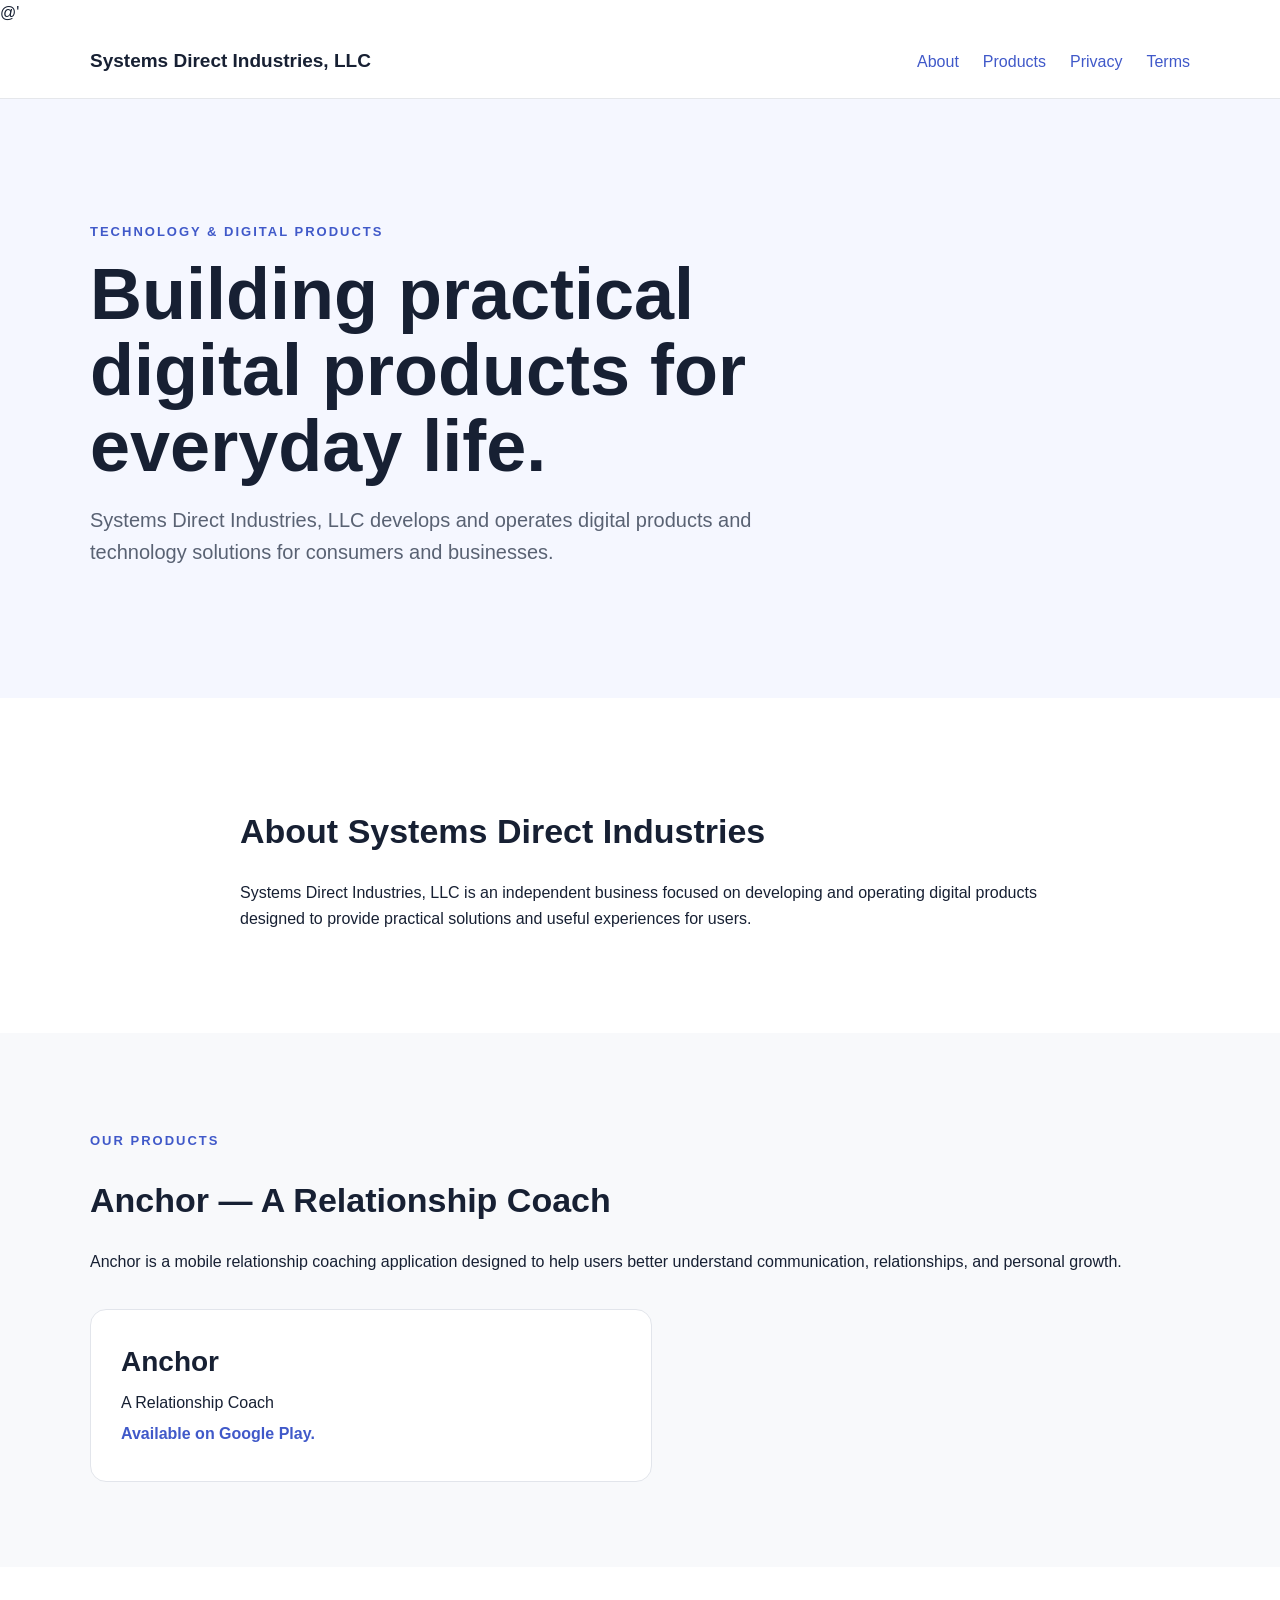
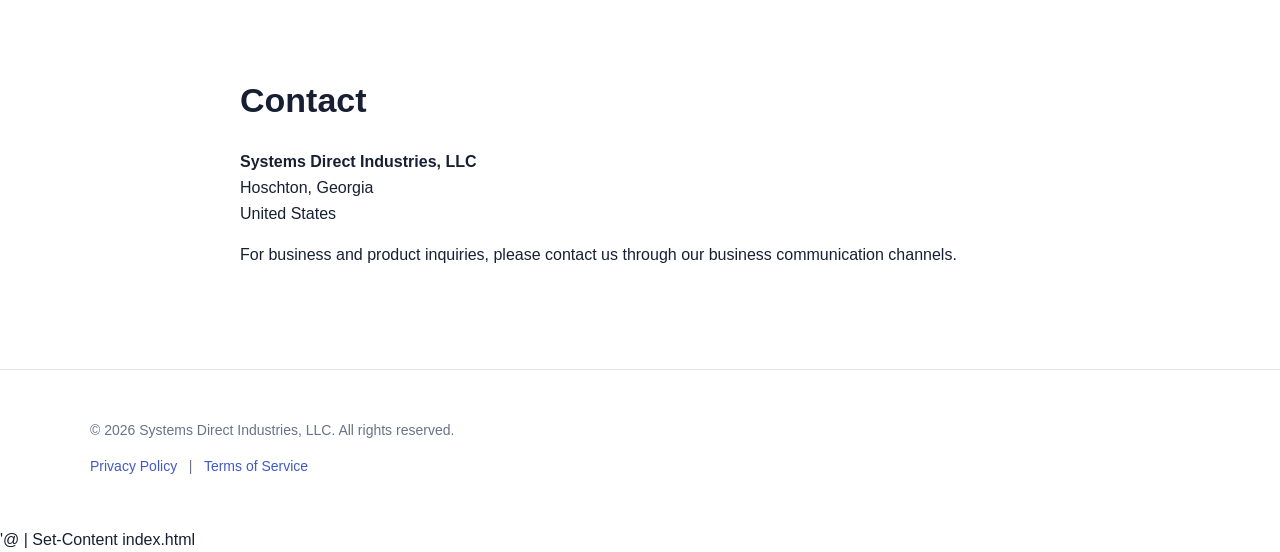
<file: index.html>
@'
<!DOCTYPE html>
<html lang="en">
<head>
    <meta charset="UTF-8">
    <meta name="viewport" content="width=device-width, initial-scale=1.0">
    <title>Systems Direct Industries, LLC</title>
    <meta name="description" content="Systems Direct Industries, LLC develops and operates digital products and technology solutions.">
    <link rel="stylesheet" href="styles.css">
</head>
<body>

<header>
    <div class="container">
        <div class="brand">Systems Direct Industries, LLC</div>
        <nav>
            <a href="#about">About</a>
            <a href="#products">Products</a>
            <a href="privacy.html">Privacy</a>
            <a href="terms.html">Terms</a>
        </nav>
    </div>
</header>

<main>

<section class="hero">
    <div class="container">
        <p class="eyebrow">TECHNOLOGY & DIGITAL PRODUCTS</p>
        <h1>Building practical digital products for everyday life.</h1>
        <p class="hero-text">
            Systems Direct Industries, LLC develops and operates digital
            products and technology solutions for consumers and businesses.
        </p>
    </div>
</section>

<section id="about" class="section">
    <div class="container narrow">
        <h2>About Systems Direct Industries</h2>
        <p>
            Systems Direct Industries, LLC is an independent business focused
            on developing and operating digital products designed to provide
            practical solutions and useful experiences for users.
        </p>
    </div>
</section>

<section id="products" class="section products">
    <div class="container">
        <p class="eyebrow">OUR PRODUCTS</p>
        <h2>Anchor — A Relationship Coach</h2>
        <p>
            Anchor is a mobile relationship coaching application designed to
            help users better understand communication, relationships, and
            personal growth.
        </p>
        <div class="product-card">
            <h3>Anchor</h3>
            <p>A Relationship Coach</p>
            <p class="status">Available on Google Play.</p>
        </div>
    </div>
</section>

<section class="section">
    <div class="container narrow">
        <h2>Contact</h2>
        <p>
            <strong>Systems Direct Industries, LLC</strong><br>
            Hoschton, Georgia<br>
            United States
        </p>
        <p>
            For business and product inquiries, please contact us through
            our business communication channels.
        </p>
    </div>
</section>

</main>

<footer>
    <div class="container">
        <p>&copy; 2026 Systems Direct Industries, LLC. All rights reserved.</p>
        <p>
            <a href="privacy.html">Privacy Policy</a>
            &nbsp; | &nbsp;
            <a href="terms.html">Terms of Service</a>
        </p>
    </div>
</footer>

</body>
</html>
'@ | Set-Content index.html
</file>
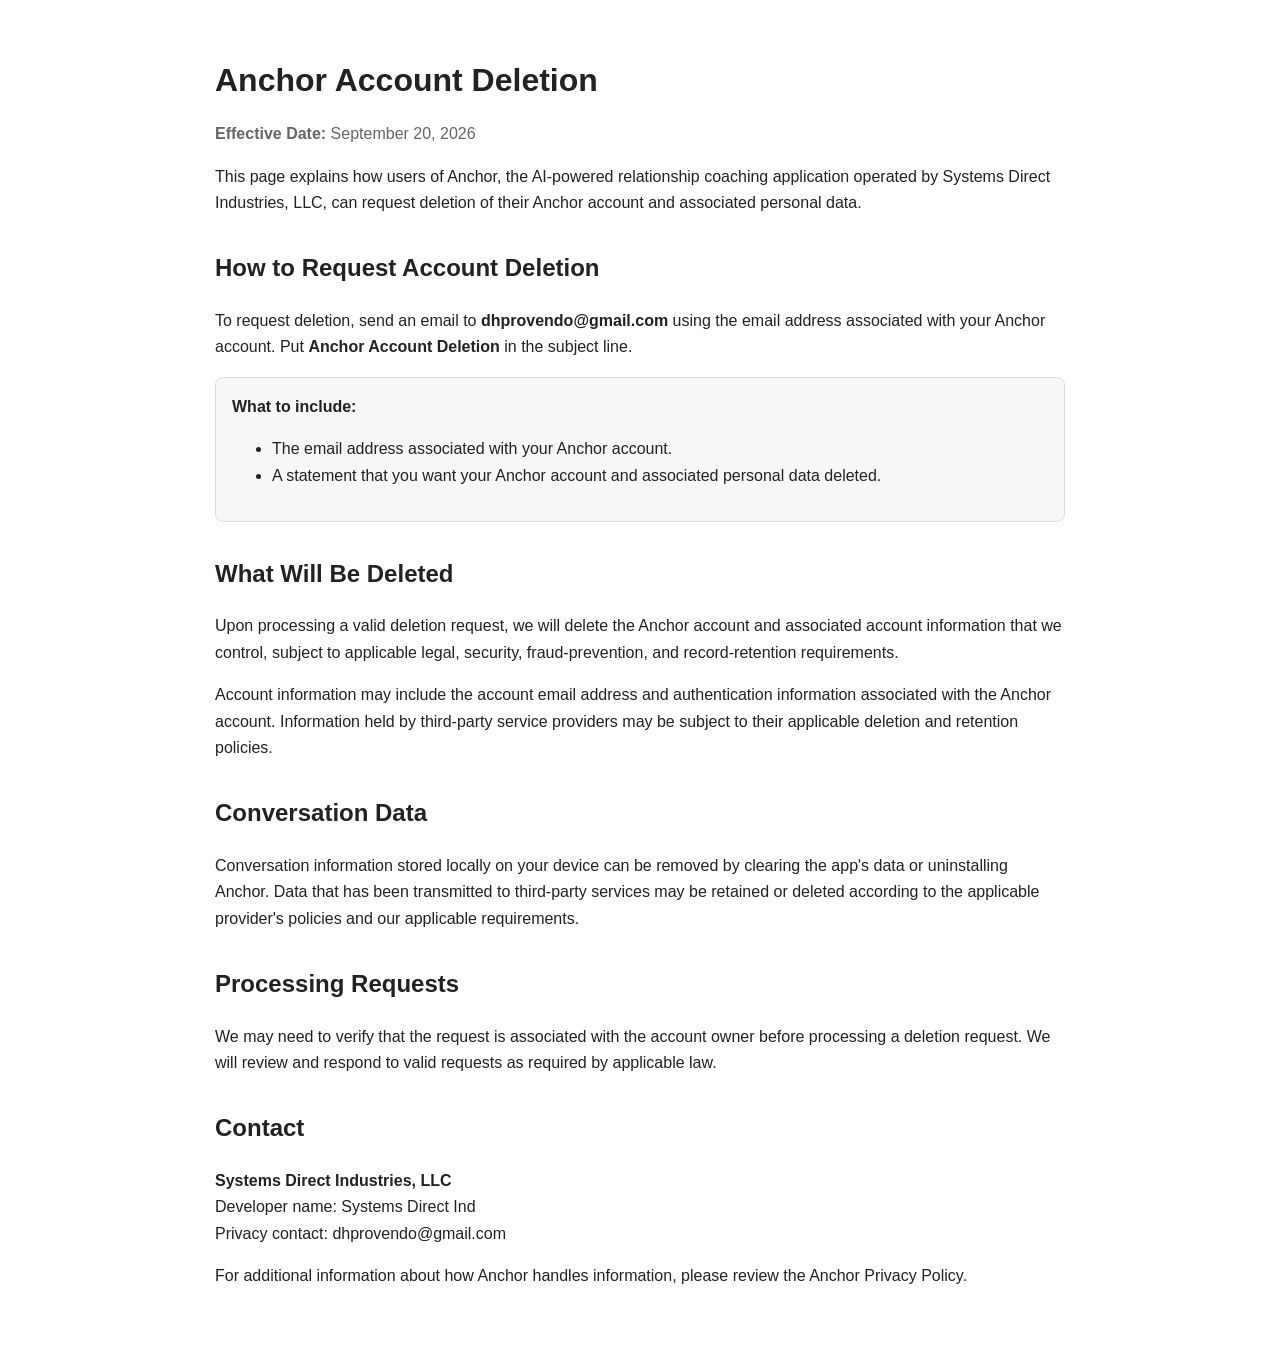
<file: account-deletion.html>
<!DOCTYPE html>
<html lang="en">
<head>
  <meta charset="UTF-8">
  <meta name="viewport" content="width=device-width, initial-scale=1.0">
  <title>Anchor Account Deletion</title>
  <style>
    body {
      font-family: Arial, Helvetica, sans-serif;
      line-height: 1.65;
      color: #222;
      max-width: 850px;
      margin: 0 auto;
      padding: 40px 22px;
      background: #fff;
    }
    h1 { line-height: 1.2; }
    h2 { margin-top: 32px; }
    .updated { color: #666; }
    .notice {
      padding: 16px;
      border: 1px solid #ddd;
      border-radius: 8px;
      background: #f7f7f7;
    }
  </style>
</head>
<body>

  <h1>Anchor Account Deletion</h1>

  <p class="updated">
    <strong>Effective Date:</strong> September 20, 2026
  </p>

  <p>
    This page explains how users of Anchor, the AI-powered relationship
    coaching application operated by Systems Direct Industries, LLC, can
    request deletion of their Anchor account and associated personal data.
  </p>

  <h2>How to Request Account Deletion</h2>

  <p>
    To request deletion, send an email to
    <strong>dhprovendo@gmail.com</strong> using the email address associated
    with your Anchor account. Put
    <strong>Anchor Account Deletion</strong> in the subject line.
  </p>

  <div class="notice">
    <strong>What to include:</strong>
    <ul>
      <li>The email address associated with your Anchor account.</li>
      <li>A statement that you want your Anchor account and associated personal data deleted.</li>
    </ul>
  </div>

  <h2>What Will Be Deleted</h2>

  <p>
    Upon processing a valid deletion request, we will delete the Anchor
    account and associated account information that we control, subject to
    applicable legal, security, fraud-prevention, and record-retention
    requirements.
  </p>

  <p>
    Account information may include the account email address and
    authentication information associated with the Anchor account.
    Information held by third-party service providers may be subject to
    their applicable deletion and retention policies.
  </p>

  <h2>Conversation Data</h2>

  <p>
    Conversation information stored locally on your device can be removed
    by clearing the app's data or uninstalling Anchor. Data that has been
    transmitted to third-party services may be retained or deleted according
    to the applicable provider's policies and our applicable requirements.
  </p>

  <h2>Processing Requests</h2>

  <p>
    We may need to verify that the request is associated with the account
    owner before processing a deletion request. We will review and respond
    to valid requests as required by applicable law.
  </p>

  <h2>Contact</h2>

  <p>
    <strong>Systems Direct Industries, LLC</strong><br>
    Developer name: Systems Direct Ind<br>
    Privacy contact: dhprovendo@gmail.com
  </p>

  <p>
    For additional information about how Anchor handles information,
    please review the Anchor Privacy Policy.
  </p>

</body>
</html>
</file>
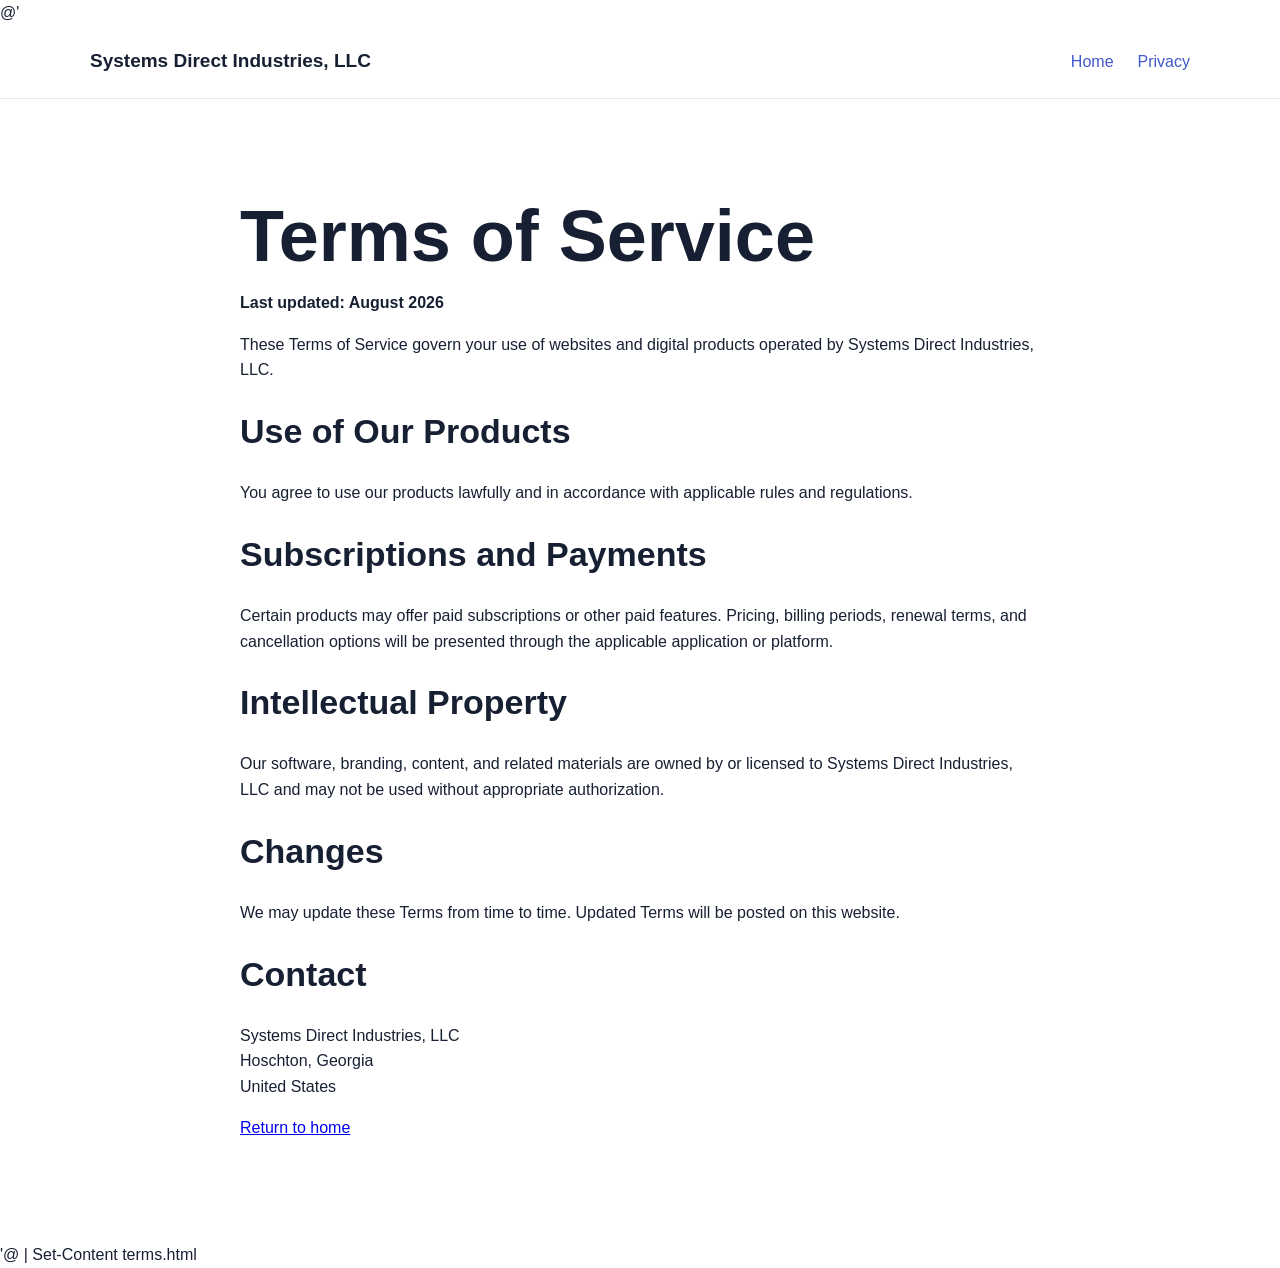
<file: terms.html>
@'
<!DOCTYPE html>
<html lang="en">
<head>
    <meta charset="UTF-8">
    <meta name="viewport" content="width=device-width, initial-scale=1.0">
    <title>Terms of Service | Systems Direct Industries, LLC</title>
    <link rel="stylesheet" href="styles.css">
</head>
<body>

<header>
    <div class="container">
        <div class="brand">Systems Direct Industries, LLC</div>
        <nav>
            <a href="index.html">Home</a>
            <a href="privacy.html">Privacy</a>
        </nav>
    </div>
</header>

<main>
<section class="section">
<div class="container narrow">

<h1>Terms of Service</h1>

<p><strong>Last updated: August 2026</strong></p>

<p>
These Terms of Service govern your use of websites and digital products
operated by Systems Direct Industries, LLC.
</p>

<h2>Use of Our Products</h2>
<p>
You agree to use our products lawfully and in accordance with applicable
rules and regulations.
</p>

<h2>Subscriptions and Payments</h2>
<p>
Certain products may offer paid subscriptions or other paid features.
Pricing, billing periods, renewal terms, and cancellation options will be
presented through the applicable application or platform.
</p>

<h2>Intellectual Property</h2>
<p>
Our software, branding, content, and related materials are owned by or
licensed to Systems Direct Industries, LLC and may not be used without
appropriate authorization.
</p>

<h2>Changes</h2>
<p>
We may update these Terms from time to time. Updated Terms will be posted on
this website.
</p>

<h2>Contact</h2>
<p>
Systems Direct Industries, LLC<br>
Hoschton, Georgia<br>
United States
</p>

<p><a href="index.html">Return to home</a></p>

</div>
</section>
</main>

</body>
</html>
'@ | Set-Content terms.html
</file>
<file: styles.css>
@'
* {
    box-sizing: border-box;
}

body {
    margin: 0;
    font-family: Arial, Helvetica, sans-serif;
    color: #172033;
    background: #ffffff;
    line-height: 1.6;
}

.container {
    width: min(1100px, 90%);
    margin: 0 auto;
}

.narrow {
    max-width: 800px;
}

header {
    border-bottom: 1px solid #e5e7eb;
    background: #ffffff;
}

header .container {
    min-height: 72px;
    display: flex;
    align-items: center;
    justify-content: space-between;
    gap: 30px;
}

.brand {
    font-size: 19px;
    font-weight: 700;
}

nav {
    display: flex;
    gap: 24px;
}

nav a,
footer a {
    color: #4059c9;
    text-decoration: none;
}

nav a:hover,
footer a:hover {
    text-decoration: underline;
}

.hero {
    padding: 110px 0;
    background: #f5f7ff;
}

.eyebrow {
    font-size: 13px;
    font-weight: 700;
    letter-spacing: 2px;
    color: #4059c9;
}

h1 {
    max-width: 800px;
    margin: 15px 0;
    font-size: clamp(42px, 6vw, 72px);
    line-height: 1.05;
}

h2 {
    font-size: 34px;
    line-height: 1.2;
}

.hero-text {
    max-width: 700px;
    font-size: 20px;
    color: #596273;
}

.section {
    padding: 85px 0;
}

.products {
    background: #f8f9fb;
}

.product-card {
    max-width: 500px;
    margin-top: 35px;
    padding: 30px;
    border: 1px solid #e2e5eb;
    border-radius: 16px;
    background: #ffffff;
}

.product-card h3 {
    margin: 0;
    font-size: 28px;
}

.product-card p {
    margin: 5px 0;
}

.status {
    color: #4059c9;
    font-weight: 600;
}

footer {
    padding: 35px 0;
    border-top: 1px solid #e5e7eb;
    color: #697386;
    font-size: 14px;
}

@media (max-width: 700px) {
    header .container {
        flex-direction: column;
        padding: 18px 0;
    }

    nav {
        flex-wrap: wrap;
        justify-content: center;
    }

    .hero {
        padding: 75px 0;
    }

    .section {
        padding: 60px 0;
    }
}
'@ | Set-Content styles.css
</file>
